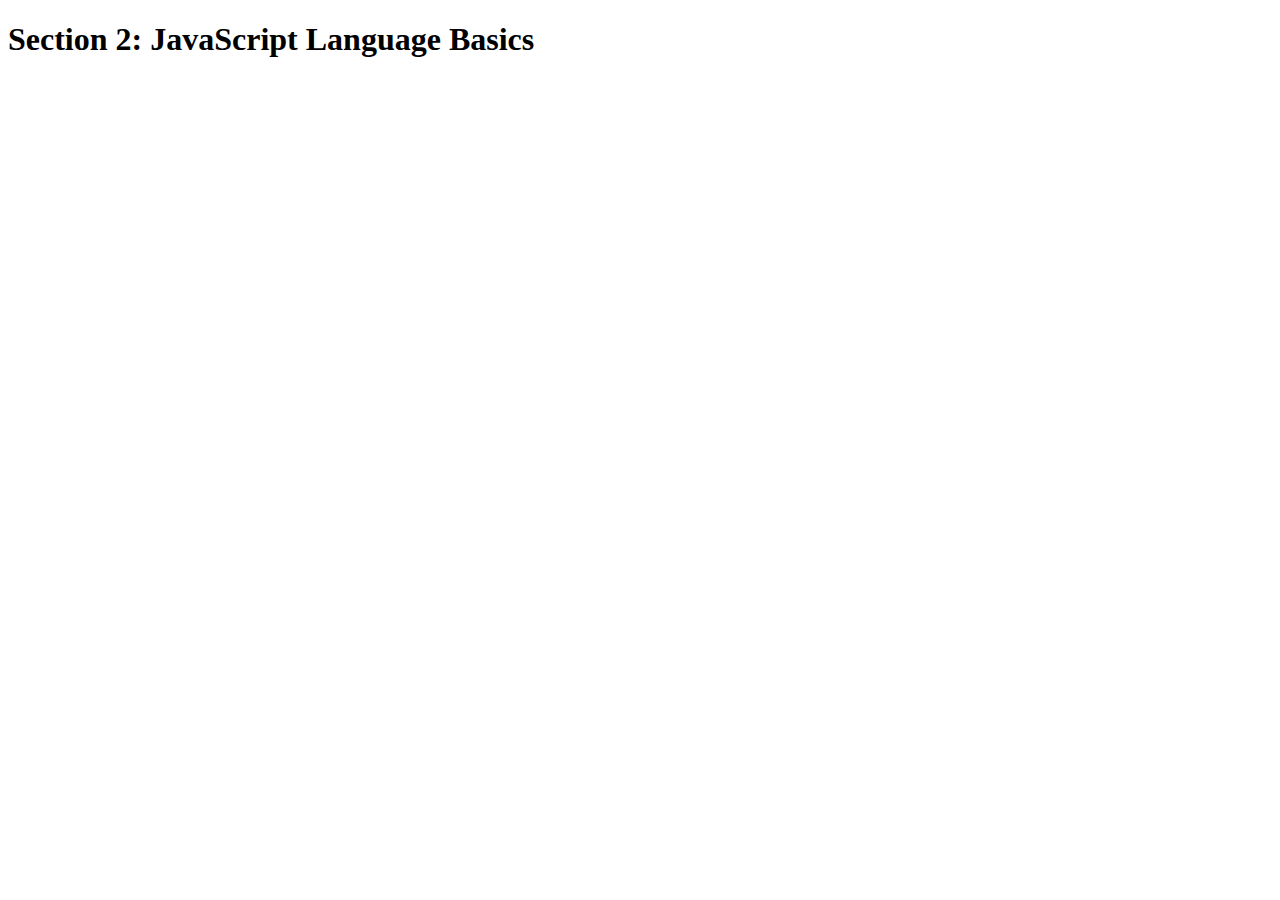
<file: 2-JS-basics/final/index.html>
<!DOCTYPE html>
<html lang="en">
    <head>
        <meta charset="UTF-8">
        <title>Section 2: JavaScript Language Basics</title>
    </head>

    <body>
        <h1>Section 2: JavaScript Language Basics</h1>
    </body>
    
    <script src="script.js"></script>
</html>
</file>
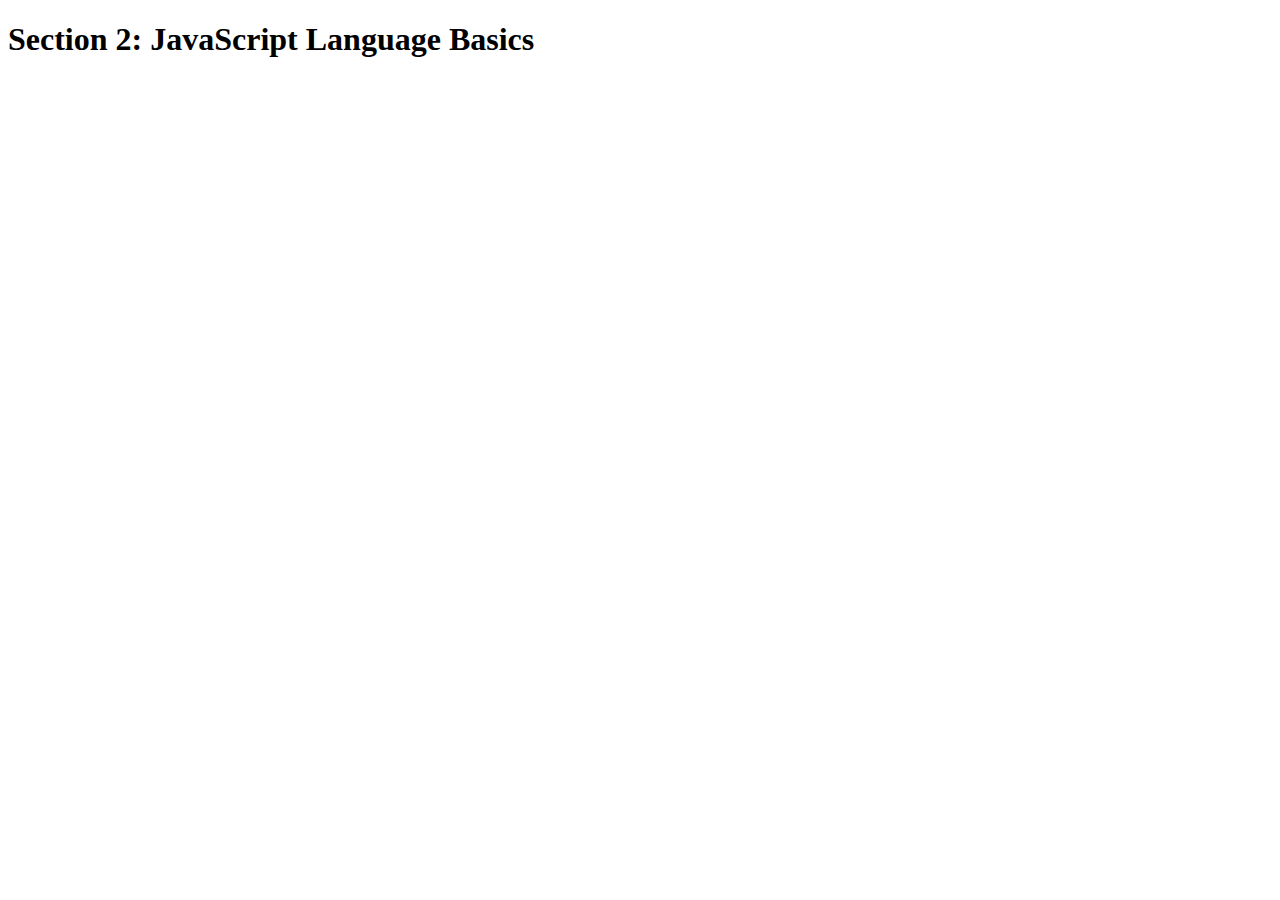
<file: 2-JS-basics/starter/index.html>
<!DOCTYPE html>
<html lang="en">
    <head>
        <meta charset="UTF-8">
        <title>Section 2: JavaScript Language Basics</title>
    </head>

    <body>
        <h1>Section 2: JavaScript Language Basics</h1>
         <script src="script.js"></script>
    </body>
   
</html>
</file>
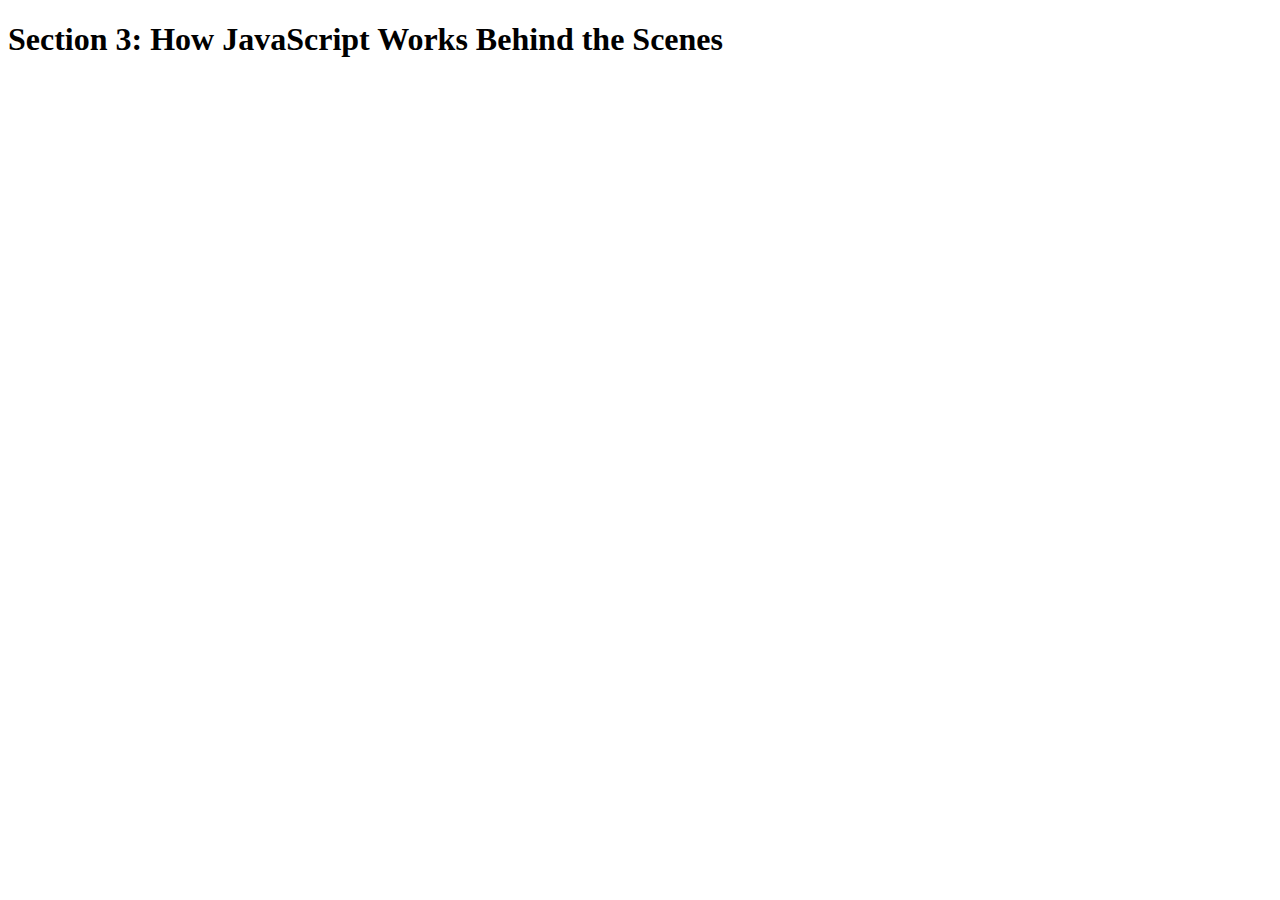
<file: 3-how-JS-works/final/index.html>
<!DOCTYPE html>
<html lang="en">
    <head>
        <meta charset="UTF-8">
        <title>Section 3: How JavaScript Works Behind the Scenes</title>
    </head>

    <body>
        <h1>Section 3: How JavaScript Works Behind the Scenes</h1>
        <script src="script.js"></script>
    </body>
</html>
</file>
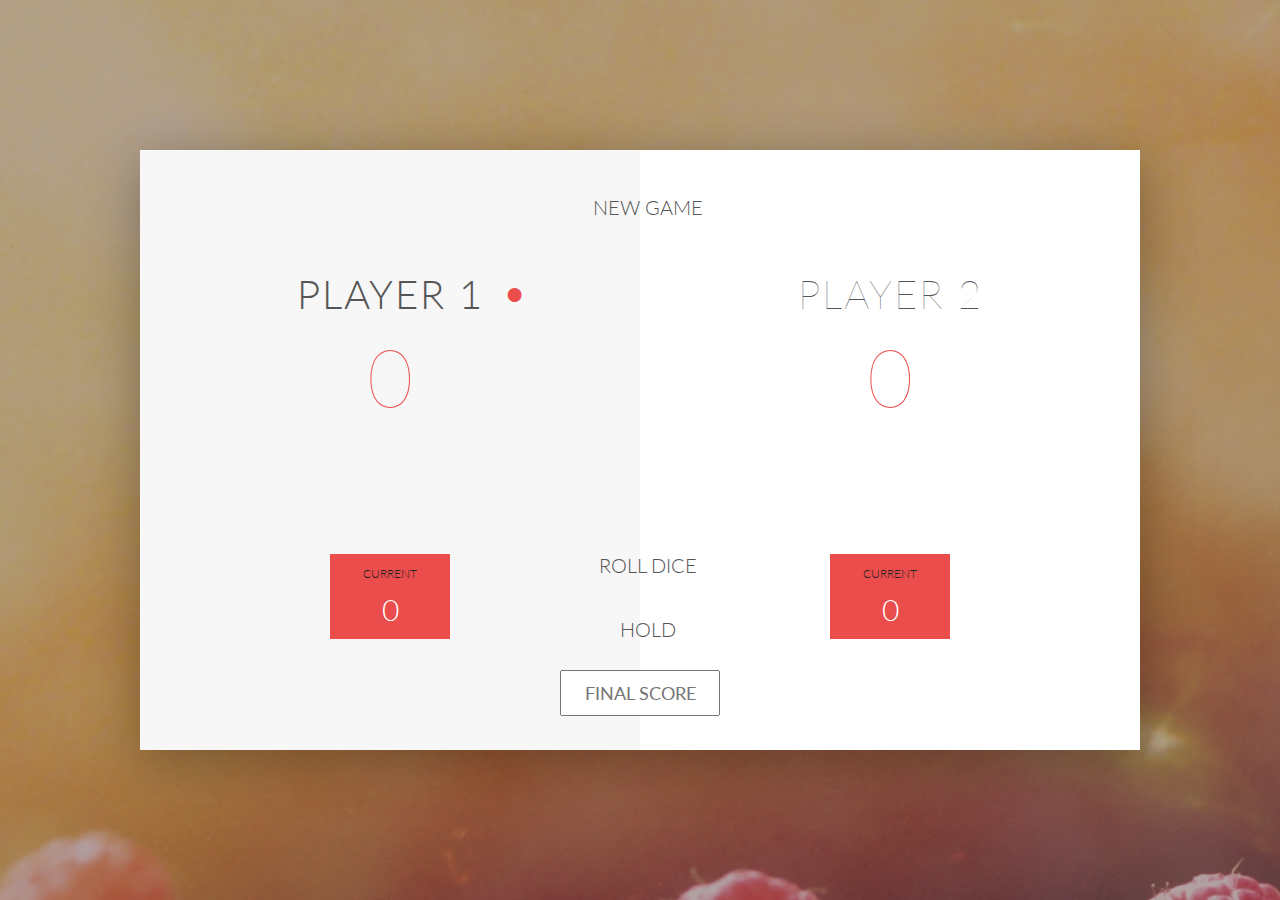
<file: 4-DOM-pig-game/final/index.html>
<!DOCTYPE html>
<html lang="en">
    <head>
        <meta charset="UTF-8">
        <link href="https://fonts.googleapis.com/css?family=Lato:100,300,600" rel="stylesheet" type="text/css">
        <link href="http://code.ionicframework.com/ionicons/2.0.1/css/ionicons.min.css" rel="stylesheet" type="text/css">
        <link type="text/css" rel="stylesheet" href="style.css">
        
        <title>Pig Game</title>
    </head>

    <body>
        <div class="wrapper clearfix">
            <div class="player-0-panel active">
                <div class="player-name" id="name-0">Player 1</div>
                <div class="player-score" id="score-0">43</div>
                <div class="player-current-box">
                    <div class="player-current-label">Current</div>
                    <div class="player-current-score" id="current-0">11</div>
                </div>
            </div>
            
            <div class="player-1-panel">
                <div class="player-name" id="name-1">Player 2</div>
                <div class="player-score" id="score-1">72</div>
                <div class="player-current-box">
                    <div class="player-current-label">Current</div>
                    <div class="player-current-score" id="current-1">0</div>
                </div>
            </div>
            
            <button class="btn-new"><i class="ion-ios-plus-outline"></i>New game</button>
            <button class="btn-roll"><i class="ion-ios-loop"></i>Roll dice</button>
            <button class="btn-hold"><i class="ion-ios-download-outline"></i>Hold</button>
            
            <input type="text" placeholder="Final score" class="final-score">
            
            <img src="dice-5.png" alt="Dice" class="dice" id="dice-1">
            <img src="dice-5.png" alt="Dice" class="dice" id="dice-2">
        </div>
        
        <!--<script src="app.js"></script>-->
        <script src="challenges.js"></script>
    </body>
</html>
</file>
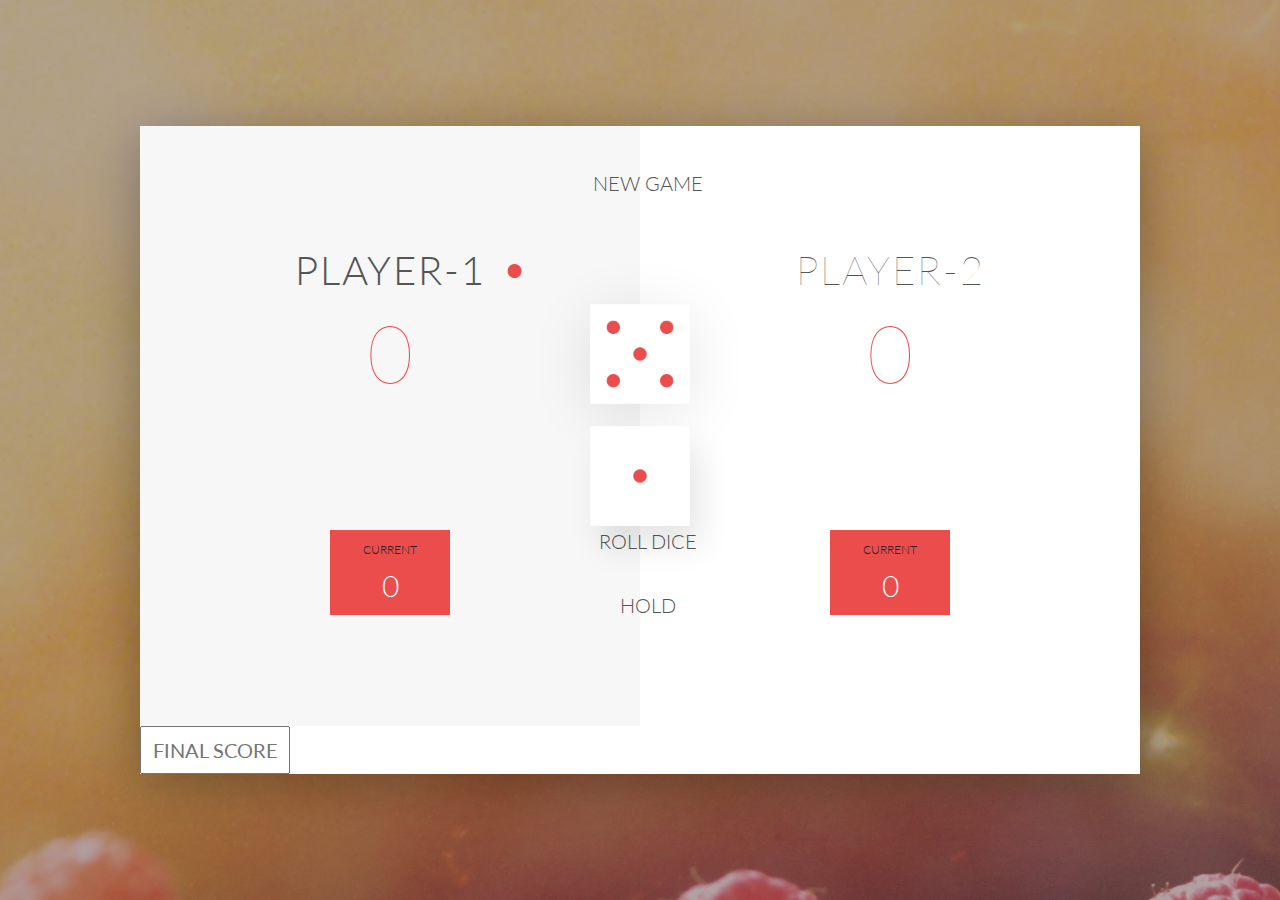
<file: 4-DOM-pig-game/starter/index.html>
<!DOCTYPE html>
<html lang="en">
    <head>
        <meta charset="UTF-8">
        <link href="https://fonts.googleapis.com/css?family=Lato:100,300,600" rel="stylesheet" type="text/css">
        <link href="http://code.ionicframework.com/ionicons/2.0.1/css/ionicons.min.css" rel="stylesheet" type="text/css">
        <link type="text/css" rel="stylesheet" href="style.css">
        
        <title>Pig Game</title>
    </head>

    <body>
        <div class="wrapper clearfix">
            <div class="player-0-panel active">
                <div class="player-name" id="name-0">Player 1</div>
                <div class="player-score" id="score-0">43</div>
                <div class="player-current-box">
                    <div class="player-current-label">Current</div>
                    <div class="player-current-score" id="current-0">11</div>
                </div>
            </div>
            
            <div class="player-1-panel">
                <div class="player-name" id="name-1">Player 2</div>
                <div class="player-score" id="score-1">72</div>
                <div class="player-current-box">
                    <div class="player-current-label">Current</div>
                    <div class="player-current-score" id="current-1">0</div>
                </div>
            </div>
            
            <button class="btn-new"><i class="ion-ios-plus-outline"></i>New game</button>
            <button class="btn-roll"><i class="ion-ios-loop"></i>Roll dice</button>
            <button class="btn-hold"><i class="ion-ios-download-outline"></i>Hold</button>
            
            <input type='text' placeholder="final Score" class='final-score'>
            <img src="dice-5.png" alt="Dice" class="dice">
            <img src="dice-1.png" alt="Dice2" class="dice2">
        </div>
        
        <script src="app.js"></script>
    </body>
</html>
</file>
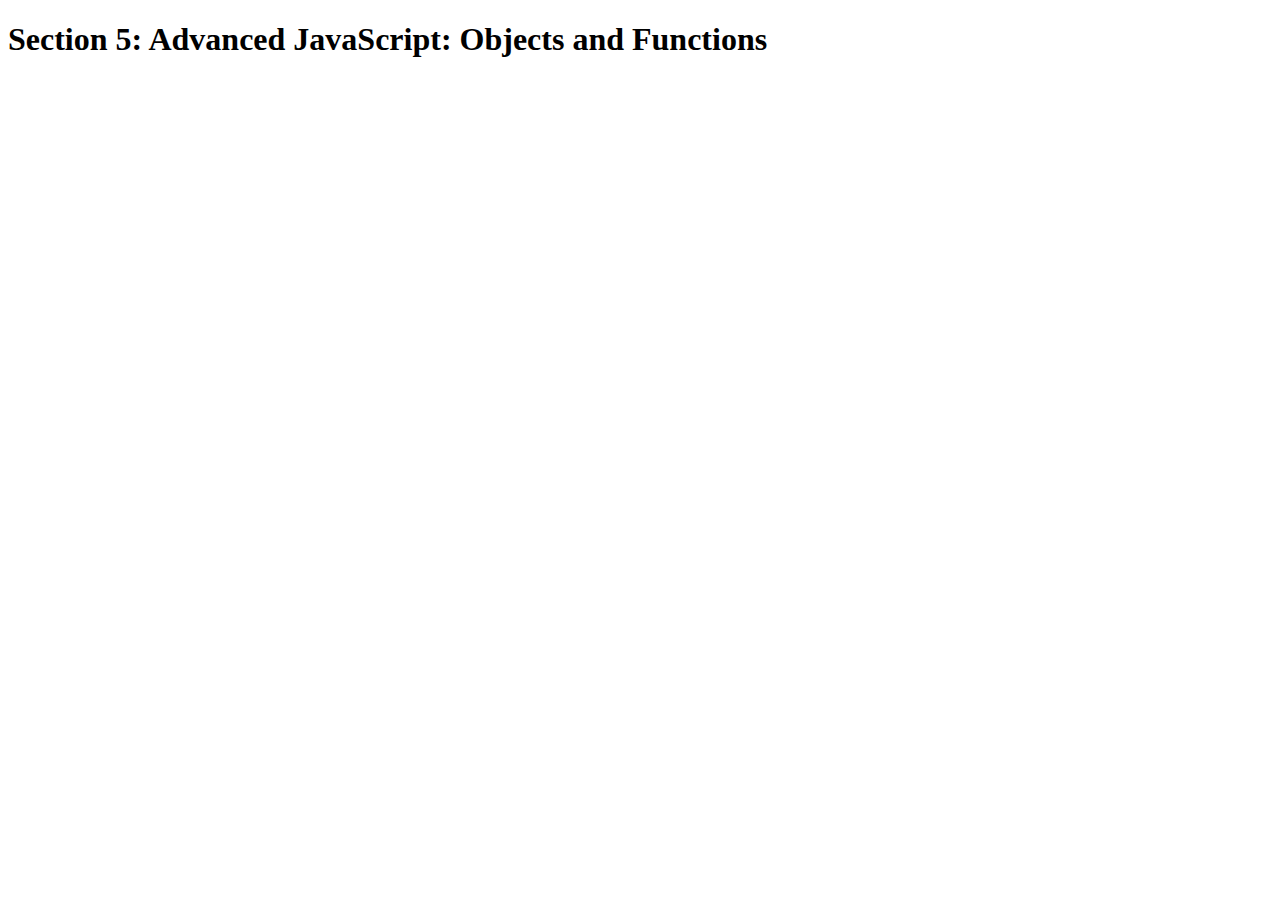
<file: 5-advanced-JS/final/index.html>
<!DOCTYPE html>
<html lang="en">
    <head>
        <meta charset="UTF-8">
        <title>Section 5: Advanced JavaScript: Objects and Functions</title>
    </head>

    <body>
        <h1>Section 5: Advanced JavaScript: Objects and Functions</h1>
        <script src="script.js"></script>
    </body>
</html>
</file>
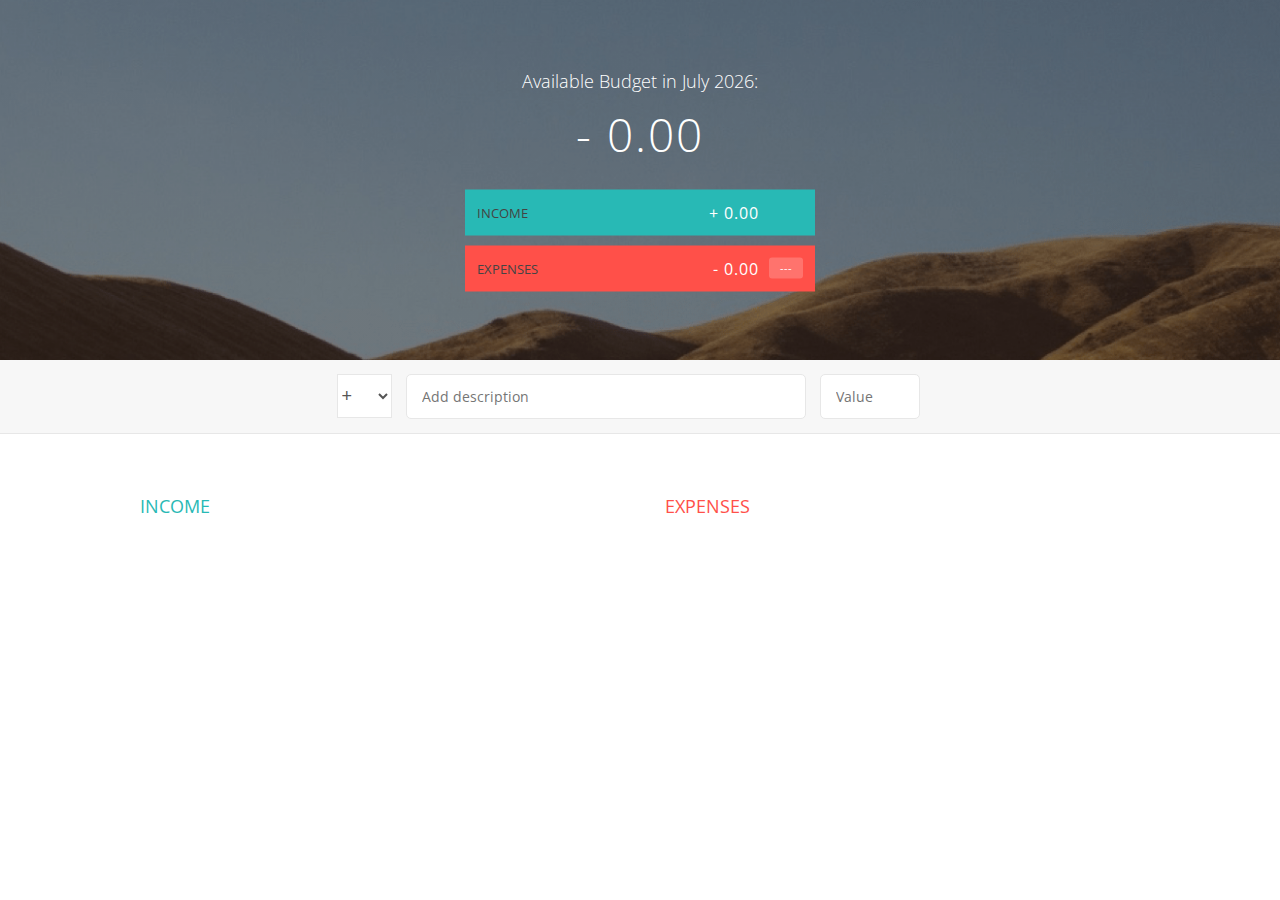
<file: 6-budgety/final/index.html>
<!DOCTYPE html>
<html lang="en">
    <head>
        <meta charset="UTF-8">
        <link href="https://fonts.googleapis.com/css?family=Open+Sans:100,300,400,600" rel="stylesheet" type="text/css">
        <link href="http://code.ionicframework.com/ionicons/2.0.1/css/ionicons.min.css" rel="stylesheet" type="text/css">
        <link type="text/css" rel="stylesheet" href="style.css">
        <title>Budgety</title>
    </head>
    <body>
        
        <div class="top">
            <div class="budget">
                <div class="budget__title">
                    Available Budget in <span class="budget__title--month">%Month%</span>:
                </div>
                
                <div class="budget__value">+ 2,345.64</div>
                
                <div class="budget__income clearfix">
                    <div class="budget__income--text">Income</div>
                    <div class="right">
                        <div class="budget__income--value">+ 4,300.00</div>
                        <div class="budget__income--percentage">&nbsp;</div>
                    </div>
                </div>
                
                <div class="budget__expenses clearfix">
                    <div class="budget__expenses--text">Expenses</div>
                    <div class="right clearfix">
                        <div class="budget__expenses--value">- 1,954.36</div>
                        <div class="budget__expenses--percentage">45%</div>
                    </div>
                </div>
            </div>
        </div>
        
        
        
        <div class="bottom">
            <div class="add">
                <div class="add__container">
                    <select class="add__type">
                        <option value="inc" selected>+</option>
                        <option value="exp">-</option>
                    </select>
                    <input type="text" class="add__description" placeholder="Add description">
                    <input type="number" class="add__value" placeholder="Value">
                    <button class="add__btn"><i class="ion-ios-checkmark-outline"></i></button>
                </div>
            </div>
            
            <div class="container clearfix">
                <div class="income">
                    <h2 class="icome__title">Income</h2>
                    
                    <div class="income__list">
                       
                        <!--
                        <div class="item clearfix" id="income-0">
                            <div class="item__description">Salary</div>
                            <div class="right clearfix">
                                <div class="item__value">+ 2,100.00</div>
                                <div class="item__delete">
                                    <button class="item__delete--btn">
                                        <i class="ion-ios-close-outline"></i>
                                    </button>
                                </div>
                            </div>
                        </div>
                        
                        <div class="item clearfix" id="income-1">
                            <div class="item__description">Sold car</div>
                            <div class="right clearfix">
                                <div class="item__value">+ 1,500.00</div>
                                <div class="item__delete">
                                    <button class="item__delete--btn"><i class="ion-ios-close-outline"></i></button>
                                </div>
                            </div>
                        </div>
                        -->
                        
                    </div>
                </div>
                
                
                
                <div class="expenses">
                    <h2 class="expenses__title">Expenses</h2>
                    
                    <div class="expenses__list">
                       
                        <!--
                        <div class="item clearfix" id="expense-0">
                            <div class="item__description">Apartment rent</div>
                            <div class="right clearfix">
                                <div class="item__value">- 900.00</div>
                                <div class="item__percentage">21%</div>
                                <div class="item__delete">
                                    <button class="item__delete--btn"><i class="ion-ios-close-outline"></i></button>
                                </div>
                            </div>
                        </div>

                        <div class="item clearfix" id="expense-1">
                            <div class="item__description">Grocery shopping</div>
                            <div class="right clearfix">
                                <div class="item__value">- 435.28</div>
                                <div class="item__percentage">10%</div>
                                <div class="item__delete">
                                    <button class="item__delete--btn"><i class="ion-ios-close-outline"></i></button>
                                </div>
                            </div>
                        </div>
                        -->
                        
                    </div>
                </div>
            </div>
            
            
        </div>
        
        <script src="app.js"></script>
    </body>
</html>
</file>
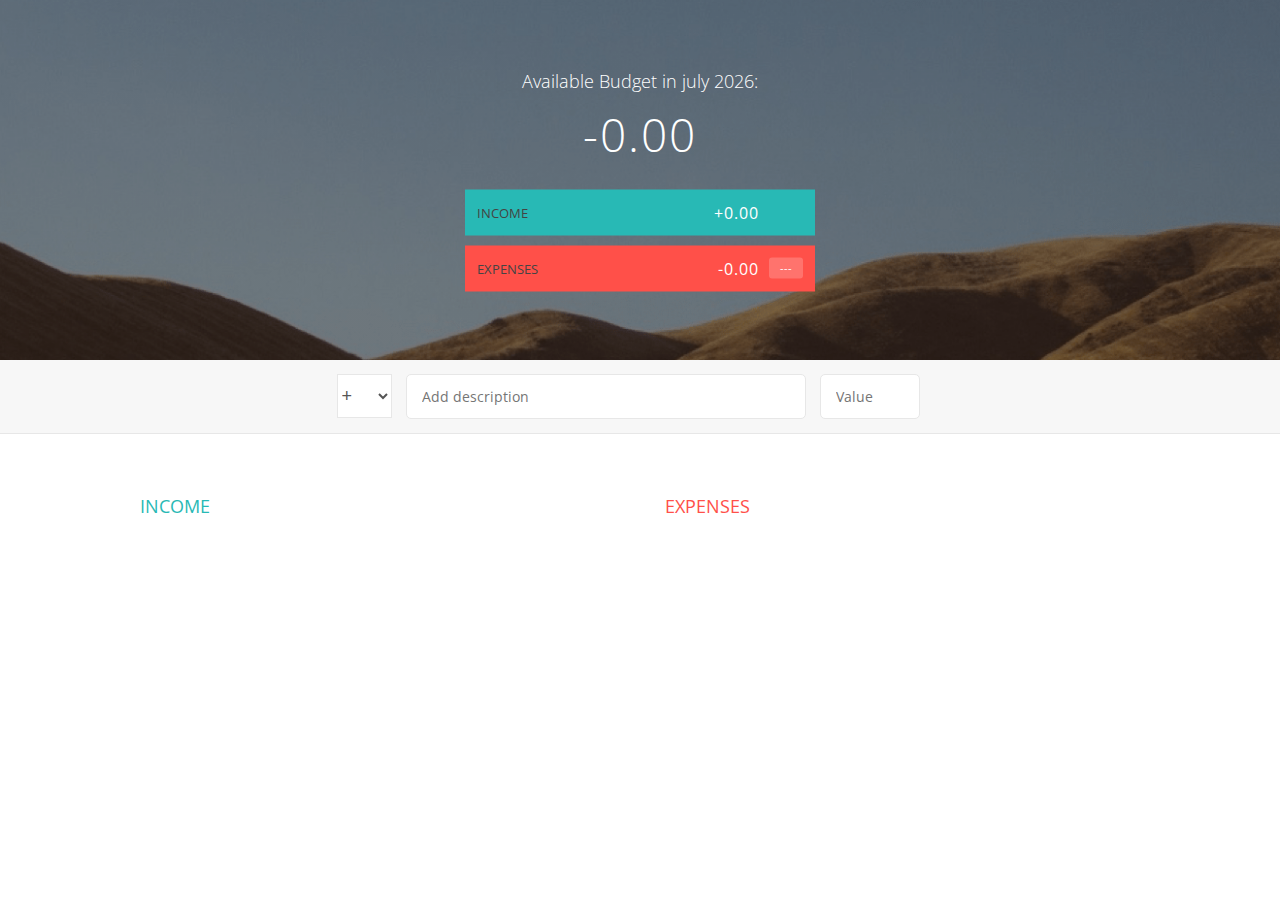
<file: 6-budgety/starter/index.html>
<!DOCTYPE html>
<html lang="en">
    <head>
        <meta charset="UTF-8">
        <link href="https://fonts.googleapis.com/css?family=Open+Sans:100,300,400,600" rel="stylesheet" type="text/css">
        <link href="http://code.ionicframework.com/ionicons/2.0.1/css/ionicons.min.css" rel="stylesheet" type="text/css">
        <link type="text/css" rel="stylesheet" href="style.css">
        <title>Budgety</title>
    </head>
    <body>
        
        <div class="top">
            <div class="budget">
                <div class="budget__title">
                    Available Budget in <span class="budget__title--month">%Month%</span>:
                </div>
                
                <div class="budget__value">+ 2,345.64</div>
                
                <div class="budget__income clearfix">
                    <div class="budget__income--text">Income</div>
                    <div class="right">
                        <div class="budget__income--value">+ 4,300.00</div>
                        <div class="budget__income--percentage">&nbsp;</div>
                    </div>
                </div>
                
                <div class="budget__expenses clearfix">
                    <div class="budget__expenses--text">Expenses</div>
                    <div class="right clearfix">
                        <div class="budget__expenses--value">- 1,954.36</div>
                        <div class="budget__expenses--percentage">45%</div>
                    </div>
                </div>
            </div>
        </div>
        
        
        
        <div class="bottom">
            <div class="add">
                <div class="add__container">
                    <select class="add__type">
                        <option value="inc" selected>+</option>
                        <option value="exp">-</option>
                    </select>
                    <input type="text" class="add__description" placeholder="Add description">
                    <input type="number" class="add__value" placeholder="Value">
                    <button class="add__btn"><i class="ion-ios-checkmark-outline"></i></button>
                </div>
            </div>
            
            <div class="container clearfix">
                <div class="income">
                    <h2 class="icome__title">Income</h2>
                    
                    <div class="income__list">
                       
                        <!--
                        <div class="item clearfix" id="income-0">
                            <div class="item__description">Salary</div>
                            <div class="right clearfix">
                                <div class="item__value">+ 2,100.00</div>
                                <div class="item__delete">
                                    <button class="item__delete--btn"><i class="ion-ios-close-outline"></i></button>
                                </div>
                            </div>
                        </div>
                        
                        <div class="item clearfix" id="income-1">
                            <div class="item__description">Sold car</div>
                            <div class="right clearfix">
                                <div class="item__value">+ 1,500.00</div>
                                <div class="item__delete">
                                    <button class="item__delete--btn"><i class="ion-ios-close-outline"></i></button>
                                </div>
                            </div>
                        </div>
                        -->
                        
                    </div>
                </div>
                
                
                
                <div class="expenses">
                    <h2 class="expenses__title">Expenses</h2>
                    
                    <div class="expenses__list">
                       
                        <!--
                        <div class="item clearfix" id="expense-0">
                            <div class="item__description">Apartment rent</div>
                            <div class="right clearfix">
                                <div class="item__value">- 900.00</div>
                                <div class="item__percentage">21%</div>
                                <div class="item__delete">
                                    <button class="item__delete--btn"><i class="ion-ios-close-outline"></i></button>
                                </div>
                            </div>
                        </div>

                        <div class="item clearfix" id="expense-1">
                            <div class="item__description">Grocery shopping</div>
                            <div class="right clearfix">
                                <div class="item__value">- 435.28</div>
                                <div class="item__percentage">10%</div>
                                <div class="item__delete">
                                    <button class="item__delete--btn"><i class="ion-ios-close-outline"></i></button>
                                </div>
                            </div>
                        </div>
                        -->
                        
                    </div>
                </div>
            </div>
            
            
        </div>
        
        <script src="app.js"></script>
    </body>
</html>
</file>
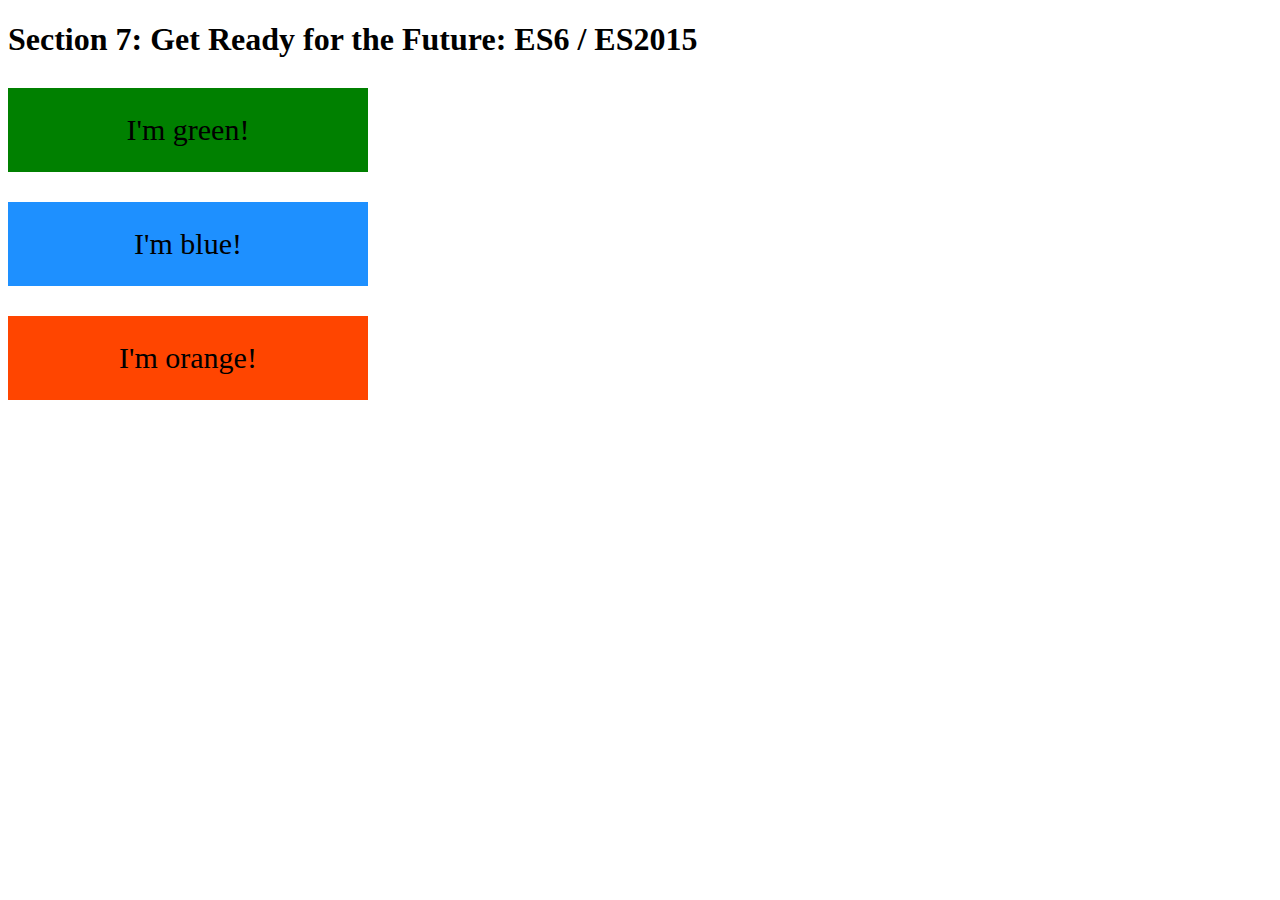
<file: 7-ES6/final/index.html>
<!DOCTYPE html>
<html lang="en">
    <head>
        <meta charset="UTF-8">
        <title>Section 7: Get Ready for the Future: ES6 / ES2015</title>
        
        <style>
            .box {
                width: 200px;
                padding: 25px 80px;
                text-align: center;
                font-size: 30px;
                margin-top: 30px;
            }
            
            .green { background-color: green; }
            .blue { background-color: dodgerblue; }
            .orange { background-color: orangered; }
            
        </style>
        
    </head>

    <body>
        <h1>Section 7: Get Ready for the Future: ES6 / ES2015</h1>
        
        <div class="box green">I'm green!</div>
        <div class="box blue">I'm blue!</div>
        <div class="box orange">I'm orange!</div>
        
        <script src="polyfill.min.js"></script>
        <script src="script-transpiled.js"></script>
    </body>
</html>
</file>
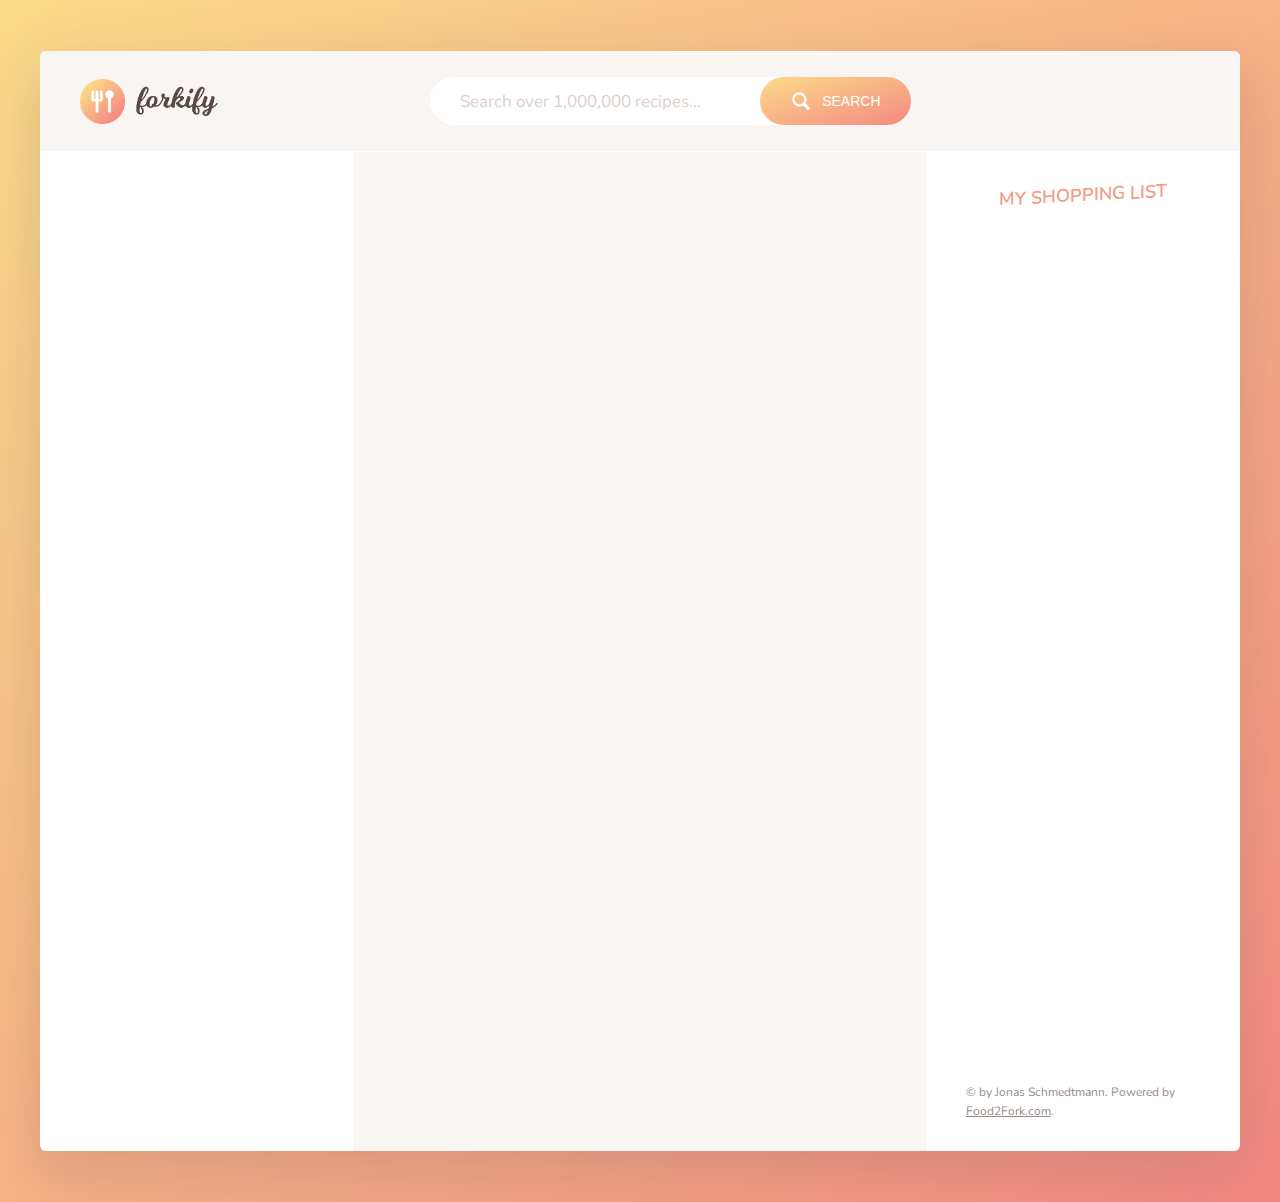
<file: 9-forkify/final/dist/index.html>
<!DOCTYPE html>
<html lang="en">

<head>
    <meta charset="UTF-8">
    <meta name="viewport" content="width=device-width, initial-scale=1.0">
    <meta http-equiv="X-UA-Compatible" content="ie=edge">
    <link href="https://fonts.googleapis.com/css?family=Nunito+Sans:400,600,700" rel="stylesheet">
    <link rel="stylesheet" href="css/style.css">
    <link rel="shortcut icon" href="img/favicon.png" type="image/x-icon">
    <title>forkify // Search over 1,000,000 recipes</title>
</head>

<body>
    <div class="container">
        <header class="header">
            <img src="img/logo.png" alt="Logo" class="header__logo">
            <form class="search">
                <input type="text" class="search__field" placeholder="Search over 1,000,000 recipes...">
                <button class="btn search__btn">
                    <svg class="search__icon">
                        <use href="img/icons.svg#icon-magnifying-glass"></use>
                    </svg>
                    <span>Search</span>
                </button>
            </form>
            <div class="likes">
                <div class="likes__field">
                    <svg class="likes__icon">
                        <use href="img/icons.svg#icon-heart"></use>
                    </svg>
                </div>
                <div class="likes__panel">
                    <ul class="likes__list">
                        <!--
                        <li>
                            <a class="likes__link" href="#23456">
                                <figure class="likes__fig">
                                    <img src="img/test-1.jpg" alt="Test">
                                </figure>
                                <div class="likes__data">
                                    <h4 class="likes__name">Pasta with Tomato ...</h4>
                                    <p class="likes__author">The Pioneer Woman</p>
                                </div>
                            </a>
                        </li>
                        -->
                    </ul>
                </div>
            </div>
        </header>


        <div class="results">
            <ul class="results__list">
                <!--
                <li>
                    <a class="results__link results__link--active" href="#23456">
                        <figure class="results__fig">
                            <img src="img/test-1.jpg" alt="Test">
                        </figure>
                        <div class="results__data">
                            <h4 class="results__name">Pasta with Tomato ...</h4>
                            <p class="results__author">The Pioneer Woman</p>
                        </div>
                    </a>
                </li>

                <li>
                    <a class="results__link" href="#76767">
                        <figure class="results__fig">
                            <img src="img/test-2.jpg" alt="Test">
                        </figure>
                        <div class="results__data">
                            <h4 class="results__name">Pasta Salad with ...</h4>
                            <p class="results__author">Spicy Perspective</p>
                        </div>
                    </a>
                </li>

                <li>
                    <a class="results__link" href="#85354">
                        <figure class="results__fig">
                            <img src="img/test-3.jpg" alt="Test">
                        </figure>
                        <div class="results__data">
                            <h4 class="results__name">Homemade Tomato ...</h4>
                            <p class="results__author">All Recipes</p>
                        </div>
                    </a>
                </li>

                <li>
                    <a class="results__link" href="#43563">
                        <figure class="results__fig">
                            <img src="img/test-4.jpg" alt="Test">
                        </figure>
                        <div class="results__data">
                            <h4 class="results__name">Pasta with Tomato ...</h4>
                            <p class="results__author">The Pioneer Woman</p>
                        </div>
                    </a>
                </li>

                <li>
                    <a class="results__link" href="#2256665">
                        <figure class="results__fig">
                            <img src="img/test-5.jpg" alt="Test">
                        </figure>
                        <div class="results__data">
                            <h4 class="results__name">Greek Pasta with ...</h4>
                            <p class="results__author">Chow</p>
                        </div>
                    </a>
                </li>

                <li>
                    <a class="results__link" href="#7567567">
                        <figure class="results__fig">
                            <img src="img/test-9.jpg" alt="Test">
                        </figure>
                        <div class="results__data">
                            <h4 class="results__name">Cherry tomato, kale ...</h4>
                            <p class="results__author">BBC Good Food</p>
                        </div>
                    </a>
                </li>

                <li>
                    <a class="results__link" href="#5676577">
                        <figure class="results__fig">
                            <img src="img/test-7.jpg" alt="Test">
                        </figure>
                        <div class="results__data">
                            <h4 class="results__name">Pasta with Fresh ...</h4>
                            <p class="results__author">Chow</p>
                        </div>
                    </a>
                </li>

                <li>
                    <a class="results__link" href="#98798">
                        <figure class="results__fig">
                            <img src="img/test-8.jpg" alt="Test">
                        </figure>
                        <div class="results__data">
                            <h4 class="results__name">Buttery Tomato Pasta ...</h4>
                            <p class="results__author">Simply Recipes</p>
                        </div>
                    </a>
                </li>
                <li>
                    <a class="results__link" href="#5464646456">
                        <figure class="results__fig">
                            <img src="img/test-10.jpg" alt="Test">
                        </figure>
                        <div class="results__data">
                            <h4 class="results__name">Pesto Pasta Salad ...</h4>
                            <p class="results__author">Eats Well With Others</p>
                        </div>
                    </a>
                </li>

                <li>
                    <a class="results__link" href="#345345435">
                        <figure class="results__fig">
                            <img src="img/test-6.jpg" alt="Test">
                        </figure>
                        <div class="results__data">
                            <h4 class="results__name">Pasta with Roasted ...</h4>
                            <p class="results__author">Two Peas and Their Pod</p>
                        </div>
                    </a>
                </li>
                -->
            </ul>

            <div class="results__pages">
                <!--
                <button class="btn-inline results__btn--prev">
                    <svg class="search__icon">
                        <use href="img/icons.svg#icon-triangle-left"></use>
                    </svg>
                    <span>Page 1</span>
                </button>
                <button class="btn-inline results__btn--next">
                    <span>Page 3</span>
                    <svg class="search__icon">
                        <use href="img/icons.svg#icon-triangle-right"></use>
                    </svg>
                </button>
                -->
            </div>
        </div>



        <div class="recipe">

            <!--
            <figure class="recipe__fig">
                <img src="img/test-1.jpg" alt="Tomato" class="recipe__img">
                <h1 class="recipe__title">
                    <span>Pasta with tomato cream sauce</span>
                </h1>
            </figure>
            <div class="recipe__details">
                <div class="recipe__info">
                    <svg class="recipe__info-icon">
                        <use href="img/icons.svg#icon-stopwatch"></use>
                    </svg>
                    <span class="recipe__info-data recipe__info-data--minutes">45</span>
                    <span class="recipe__info-text"> minutes</span>
                </div>
                <div class="recipe__info">
                    <svg class="recipe__info-icon">
                        <use href="img/icons.svg#icon-man"></use>
                    </svg>
                    <span class="recipe__info-data recipe__info-data--people">4</span>
                    <span class="recipe__info-text"> servings</span>

                    <div class="recipe__info-buttons">
                        <button class="btn-tiny">
                            <svg>
                                <use href="img/icons.svg#icon-circle-with-minus"></use>
                            </svg>
                        </button>
                        <button class="btn-tiny">
                            <svg>
                                <use href="img/icons.svg#icon-circle-with-plus"></use>
                            </svg>
                        </button>
                    </div>

                </div>
                <button class="recipe__love">
                    <svg class="header__likes">
                        <use href="img/icons.svg#icon-heart-outlined"></use>
                    </svg>
                </button>
            </div>



            <div class="recipe__ingredients">
                <ul class="recipe__ingredient-list">
                    <li class="recipe__item">
                        <svg class="recipe__icon">
                            <use href="img/icons.svg#icon-check"></use>
                        </svg>
                        <div class="recipe__count">1000</div>
                        <div class="recipe__ingredient">
                            <span class="recipe__unit">g</span>
                            pasta
                        </div>
                    </li>

                    <li class="recipe__item">
                        <svg class="recipe__icon">
                            <use href="img/icons.svg#icon-check"></use>
                        </svg>
                        <div class="recipe__count">1/2</div>
                        <div class="recipe__ingredient">
                            <span class="recipe__unit">cup</span>
                            ricotta cheese
                        </div>
                    </li>

                    <li class="recipe__item">
                        <svg class="recipe__icon">
                            <use href="img/icons.svg#icon-check"></use>
                        </svg>
                        <div class="recipe__count">1</div>
                        <div class="recipe__ingredient">
                            <span class="recipe__unit"></span>
                            can of tomatoes, whole or crushed
                        </div>
                    </li>


                    <li class="recipe__item">
                        <svg class="recipe__icon">
                            <use href="img/icons.svg#icon-check"></use>
                        </svg>
                        <div class="recipe__count">1</div>
                        <div class="recipe__ingredient">
                            <span class="recipe__unit"></span>
                            can tuna packed in olive oil
                        </div>
                    </li>

                    <li class="recipe__item">
                        <svg class="recipe__icon">
                            <use href="img/icons.svg#icon-check"></use>
                        </svg>
                        <div class="recipe__count">1/2</div>
                        <div class="recipe__ingredient">
                            <span class="recipe__unit">cup</span>
                            grated parmesan cheese
                        </div>
                    </li>

                    <li class="recipe__item">
                        <svg class="recipe__icon">
                            <use href="img/icons.svg#icon-check"></use>
                        </svg>
                        <div class="recipe__count">1/4</div>
                        <div class="recipe__ingredient">
                            <span class="recipe__unit">cup</span>
                            fresh basil, chopped or torn
                        </div>
                    </li>
                </ul>

                <button class="btn-small recipe__btn">
                    <svg class="search__icon">
                        <use href="img/icons.svg#icon-shopping-cart"></use>
                    </svg>
                    <span>Add to shopping list</span>
                </button>
            </div>

            <div class="recipe__directions">
                <h2 class="heading-2">How to cook it</h2>
                <p class="recipe__directions-text">
                    This recipe was carefully designed and tested by
                    <span class="recipe__by">The Pioneer Woman</span>. Please check out directions at their website.
                </p>
                <a class="btn-small recipe__btn" href="http://thepioneerwoman.com/cooking/pasta-with-tomato-cream-sauce/" target="_blank">
                    <span>Directions</span>
                    <svg class="search__icon">
                        <use href="img/icons.svg#icon-triangle-right"></use>
                    </svg>

                </a>
            </div>
            -->
        </div>





        <div class="shopping">
            <h2 class="heading-2">My Shopping List</h2>

            <ul class="shopping__list">

                <!--
                <li class="shopping__item">
                    <div class="shopping__count">
                        <input type="number" value="500" step="100">
                        <p>g</p>
                    </div>
                    <p class="shopping__description">Pasta</p>
                    <button class="shopping__delete btn-tiny">
                        <svg>
                            <use href="img/icons.svg#icon-circle-with-cross"></use>
                        </svg>
                    </button>
                </li>

                <li class="shopping__item">
                    <div class="shopping__count">
                        <input type="number" value="0.5" step="0.1">
                        <p>cup</p>
                    </div>
                    <p class="shopping__description">Ricotta cheese</p>
                    <button class="shopping__delete btn-tiny">
                        <svg>
                            <use href="img/icons.svg#icon-circle-with-cross"></use>
                        </svg>
                    </button>
                </li>

                <li class="shopping__item">
                    <div class="shopping__count">
                        <input type="number" value="3.5" step="0.1">
                        <p>tbsp</p>
                    </div>
                    <p class="shopping__description">Toasted almond slices</p>
                    <button class="shopping__delete btn-tiny">
                        <svg>
                            <use href="img/icons.svg#icon-circle-with-cross"></use>
                        </svg>
                    </button>
                </li>

                <li class="shopping__item">
                    <div class="shopping__count">
                        <input type="number" value="0.5" step="0.1">
                        <p>tbsp</p>
                    </div>
                    <p class="shopping__description">Sea salt</p>
                    <button class="shopping__delete btn-tiny">
                        <svg>
                            <use href="img/icons.svg#icon-circle-with-cross"></use>
                        </svg>
                    </button>
                </li>

                <li class="shopping__item">
                    <div class="shopping__count">
                        <input type="number" value="0.25" step="0.1">
                        <p>cup</p>
                    </div>

                    <p class="shopping__description">Minced green onions</p>
                    <button class="shopping__delete btn-tiny">
                        <svg>
                            <use href="img/icons.svg#icon-circle-with-cross"></use>
                        </svg>
                    </button>
                </li>

                <li class="shopping__item">
                    <div class="shopping__count">
                        <input type="number" value="45" step="10">
                        <p>g</p>
                    </div>
                    <p class="shopping__description">Sesame seeds</p>
                    <button class="shopping__delete btn-tiny">
                        <svg>
                            <use href="img/icons.svg#icon-circle-with-cross"></use>
                        </svg>
                    </button>
                </li>
                -->
            </ul>

            <div class="copyright">
                &copy; by Jonas Schmedtmann. Powered by
                <a href="http://food2fork.com" target="_blank" class="link">Food2Fork.com</a>.
            </div>

        </div>
    </div>

<script type="text/javascript" src="js/bundle.js"></script></body>

</html>
</file>
<file: 4-DOM-pig-game/final/style.css>
/**********************************************
*** GENERAL
**********************************************/

.final-score {
    position: absolute;
    left: 50%;
    transform: translateX(-50%);
    top: 520px;
    color: #555;
    font-size: 18px;
    font-family: 'Lato';
    text-align: center;
    padding: 10px;
    width: 160px;
    text-transform: uppercase;
}

.final-score:focus { outline: none; }

#dice-1 { top: 120px; }
#dice-2 { top: 250px; }


* {
    margin: 0;
    padding: 0;
    box-sizing: border-box;
    
}

.clearfix::after {
    content: "";
    display: table;
    clear: both;
}

body {
    background-image: linear-gradient(rgba(62, 20, 20, 0.4), rgba(62, 20, 20, 0.4)), url(back.jpg);
    background-size: cover;
    background-position: center;
    font-family: Lato;
    font-weight: 300;
    position: relative;
    height: 100vh;
    color: #555;
}

.wrapper {
    width: 1000px;
    position: absolute;
    top: 50%;
    left: 50%;
    transform: translate(-50%, -50%);
    background-color: #fff;
    box-shadow: 0px 10px 50px rgba(0, 0, 0, 0.3);
    overflow: hidden;
}

.player-0-panel,
.player-1-panel {
    width: 50%;
    float: left;
    height: 600px;
    padding: 100px;
}



/**********************************************
*** PLAYERS
**********************************************/

.player-name {
    font-size: 40px;
    text-align: center;
    text-transform: uppercase;
    letter-spacing: 2px;
    font-weight: 100;
    margin-top: 20px;
    margin-bottom: 10px;
    position: relative;
}

.player-score {
    text-align: center;
    font-size: 80px;
    font-weight: 100;
    color: #EB4D4D;
    margin-bottom: 130px;
}

.active { background-color: #f7f7f7; }
.active .player-name { font-weight: 300; }

.active .player-name::after {
    content: "\2022";
    font-size: 47px;
    position: absolute;
    color: #EB4D4D;
    top: -7px;
    right: 10px;
    
}

.player-current-box {
    background-color: #EB4D4D;
    color: #fff;
    width: 40%;
    margin: 0 auto;
    padding: 12px;
    text-align: center;
}

.player-current-label {
    text-transform: uppercase;
    margin-bottom: 10px;
    font-size: 12px;
    color: #222;
}

.player-current-score {
    font-size: 30px;
}

button {
    position: absolute;
    width: 200px;
    left: 50%;
    transform: translateX(-50%);
    color: #555;
    background: none;
    border: none;
    font-family: Lato;
    font-size: 20px;
    text-transform: uppercase;
    cursor: pointer;
    font-weight: 300;
    transition: background-color 0.3s, color 0.3s;
}

button:hover { font-weight: 600; }
button:hover i { margin-right: 20px; }

button:focus {
    outline: none;
}

i {
    color: #EB4D4D;
    display: inline-block;
    margin-right: 15px;
    font-size: 32px;
    line-height: 1;
    vertical-align: text-top;
    margin-top: -4px;
    transition: margin 0.3s;
}

.btn-new { top: 45px;}
.btn-roll { top: 403px;}
.btn-hold { top: 467px;}

.dice {
    position: absolute;
    left: 50%;
    top: 178px;
    transform: translateX(-50%);
    height: 100px;
    box-shadow: 0px 10px 60px rgba(0, 0, 0, 0.10);
}

.winner { background-color: #f7f7f7; }
.winner .player-name { font-weight: 300; color: #EB4D4D; }
</file>
<file: 4-DOM-pig-game/starter/style.css>
/**********************************************
*** GENERAL
**********************************************/
.final-score{
    position: :absolute;
    left:50%;        
    transform: translateX(-50);
    top:520px;
    color: blueviolet;
    font-size: 20px;
    font-family: 'lato';
    text-align: center;
    padding:10px;
    width:150px;
    text-transform: uppercase;
}


* {
    margin: 0;
    padding: 0;
    box-sizing: border-box;
    
}

.clearfix::after {
    content: "";
    display: table;
    clear: both;
}

body {
    background-image: linear-gradient(rgba(62, 20, 20, 0.4), rgba(62, 20, 20, 0.4)), url(back.jpg);
    background-size: cover;
    background-position: center;
    font-family: Lato;
    font-weight: 300;
    position: relative;
    height: 100vh;
    color: #555;
}

.wrapper {
    width: 1000px;
    position: absolute;
    top: 50%;
    left: 50%;
    transform: translate(-50%, -50%);
    background-color: #fff;
    box-shadow: 0px 10px 50px rgba(0, 0, 0, 0.3);
    overflow: hidden;
}

.player-0-panel,
.player-1-panel {
    width: 50%;
    float: left;
    height: 600px;
    padding: 100px;
}



/**********************************************
*** PLAYERS
**********************************************/

.player-name {
    font-size: 40px;
    text-align: center;
    text-transform: uppercase;
    letter-spacing: 2px;
    font-weight: 100;
    margin-top: 20px;
    margin-bottom: 10px;
    position: relative;
}

.player-score {
    text-align: center;
    font-size: 80px;
    font-weight: 100;
    color: #EB4D4D;
    margin-bottom: 130px;
}

.active { background-color: #f7f7f7; }
.active .player-name { font-weight: 300; }

.active .player-name::after {
    content: "\2022";
    font-size: 47px;
    position: absolute;
    color: #EB4D4D;
    top: -7px;
    right: 10px;
    
}

.player-current-box {
    background-color: #EB4D4D;
    color: #fff;
    width: 40%;
    margin: 0 auto;
    padding: 12px;
    text-align: center;
}

.player-current-label {
    text-transform: uppercase;
    margin-bottom: 10px;
    font-size: 12px;
    color: #222;
}

.player-current-score {
    font-size: 30px;
}

button {
    position: absolute;
    width: 200px;
    left: 50%;
    transform: translateX(-50%);
    color: #555;
    background: none;
    border: none;
    font-family: Lato;
    font-size: 20px;
    text-transform: uppercase;
    cursor: pointer;
    font-weight: 300;
    transition: background-color 0.3s, color 0.3s;
}

button:hover { font-weight: 600; }
button:hover i { margin-right: 20px; }

button:focus {
    outline: none;
}

i {
    color: #EB4D4D;
    display: inline-block;
    margin-right: 15px;
    font-size: 3dice22px;
    line-height: 1;
    vertical-align: text-top;
    margin-top: -4px;
    transition: margin 0.3s;
}

.btn-new { top: 45px;}
.btn-roll { top: 403px;}
.btn-hold { top: 467px;}

.dice {
    position: absolute;
    left: 50%;
    top: 178px;
    transform: translateX(-50%);
    height: 100px;
    box-shadow: 0px 10px 60px rgba(0, 0, 0, 0.10);
}
.dice2{
     position: absolute;
    left: 50%;
    top: 300px;
    transform: translateX(-50%);
    height: 100px;
    box-shadow: 10px 20px 30px rgba(0, 0, 0, 0.10);
}

.winner { background-color: #f7f7f7; }
.winner .player-name { font-weight: 300; color: #EB4D4D; }
</file>
<file: 6-budgety/final/style.css>
/**********************************************
*** GENERAL
**********************************************/

* {
    margin: 0;
    padding: 0;
    box-sizing: border-box;
}

.clearfix::after {
    content: "";
    display: table;
    clear: both;
}

body {
    color: #555;
    font-family: Open Sans;
    font-size: 16px;
    position: relative;
    height: 100vh;
    font-weight: 400;
}

.right { float: right; }
.red { color: #FF5049 !important; }
.red-focus:focus { border: 1px solid #FF5049 !important; }

/**********************************************
*** TOP PART
**********************************************/

.top {
    height: 40vh;
    background-image: linear-gradient(rgba(0, 0, 0, 0.35), rgba(0, 0, 0, 0.35)), url(back.png);
    background-size: cover;
    background-position: center;
    position: relative;
}

.budget {
    position: absolute;
    width: 350px;
    top: 50%;
    left: 50%;
    transform: translate(-50%, -50%);
    color: #fff;
}

.budget__title {
    font-size: 18px;
    text-align: center;
    margin-bottom: 10px;
    font-weight: 300;
}

.budget__value {
    font-weight: 300;
    font-size: 46px;
    text-align: center;
    margin-bottom: 25px;
    letter-spacing: 2px;
}

.budget__income,
.budget__expenses {
    padding: 12px;
    text-transform: uppercase;
}

.budget__income {
    margin-bottom: 10px;
    background-color: #28B9B5;
}

.budget__expenses {
    background-color: #FF5049;
}

.budget__income--text,
.budget__expenses--text {
    float: left;
    font-size: 13px;
    color: #444;
    margin-top: 2px;
}

.budget__income--value,
.budget__expenses--value {
    letter-spacing: 1px;
    float: left;
}

.budget__income--percentage,
.budget__expenses--percentage {
    float: left;
    width: 34px;
    font-size: 11px;
    padding: 3px 0;
    margin-left: 10px;
}

.budget__expenses--percentage {
    background-color: rgba(255, 255, 255, 0.2);
    text-align: center;
    border-radius: 3px;
}


/**********************************************
*** BOTTOM PART
**********************************************/

/***** FORM *****/
.add {
    padding: 14px;
    border-bottom: 1px solid #e7e7e7;
    background-color: #f7f7f7;
}

.add__container {
    margin: 0 auto;
    text-align: center;
}

.add__type {
    width: 55px;
    border: 1px solid #e7e7e7;
    height: 44px;
    font-size: 18px;
    color: inherit;
    background-color: #fff;
    margin-right: 10px;
    font-weight: 300;
    transition: border 0.3s;
}

.add__description,
.add__value {
    border: 1px solid #e7e7e7;
    background-color: #fff;
    color: inherit;
    font-family: inherit;
    font-size: 14px;
    padding: 12px 15px;
    margin-right: 10px;
    border-radius: 5px;
    transition: border 0.3s;
}

.add__description { width: 400px;}
.add__value { width: 100px;}

.add__btn {
    font-size: 35px;
    background: none;
    border: none;
    color: #28B9B5;
    cursor: pointer;
    display: inline-block;
    vertical-align: middle;
    line-height: 1.1;
    margin-left: 10px;
}

.add__btn:active { transform: translateY(2px); }

.add__type:focus,
.add__description:focus,
.add__value:focus {
    outline: none;
    border: 1px solid #28B9B5;
}

.add__btn:focus { outline: none; }

/***** LISTS *****/
.container {
    width: 1000px;
    margin: 60px auto;
}

.income {
    float: left;
    width: 475px;
    margin-right: 50px;
}

.expenses {
    float: left;
    width: 475px;
}

h2 {
    text-transform: uppercase;
    font-size: 18px;
    font-weight: 400;
    margin-bottom: 15px;
}

.icome__title { color: #28B9B5; }
.expenses__title { color: #FF5049; }

.item {
    padding: 13px;
    border-bottom: 1px solid #e7e7e7;
}

.item:first-child { border-top: 1px solid #e7e7e7; }
.item:nth-child(even) { background-color: #f7f7f7; }

.item__description {
    float: left;
}

.item__value {
    float: left;
    transition: transform 0.3s;
}

.item__percentage {
    float: left;
    margin-left: 20px;
    transition: transform 0.3s;
    font-size: 11px;
    background-color: #FFDAD9;
    padding: 3px;
    border-radius: 3px;
    width: 32px;
    text-align: center;
}

.income .item__value,
.income .item__delete--btn {
    color: #28B9B5;
}

.expenses .item__value,
.expenses .item__percentage,
.expenses .item__delete--btn {
    color: #FF5049;
}


.item__delete {
    float: left;
}

.item__delete--btn {
    font-size: 22px;
    background: none;
    border: none;
    cursor: pointer;
    display: inline-block;
    vertical-align: middle;
    line-height: 1;
    display: none;
}

.item__delete--btn:focus { outline: none; }
.item__delete--btn:active { transform: translateY(2px); }

.item:hover .item__delete--btn { display: block; }
.item:hover .item__value { transform: translateX(-20px); }
.item:hover .item__percentage { transform: translateX(-20px); }


.unpaid {
    background-color: #FFDAD9 !important;
    cursor: pointer;
    color: #FF5049;

}

.unpaid .item__percentage { box-shadow: 0 2px 6px 0 rgba(0, 0, 0, 0.1); }
.unpaid:hover .item__description { font-weight: 900; }
</file>
<file: 6-budgety/starter/style.css>
/**********************************************
*** GENERAL
**********************************************/

* {
    margin: 0;
    padding: 0;
    box-sizing: border-box;
}

.clearfix::after {
    content: "";
    display: table;
    clear: both;
}

body {
    color: #555;
    font-family: Open Sans;
    font-size: 16px;
    position: relative;
    height: 100vh;
    font-weight: 400;
}

.right { float: right; }
.red { color: #FF5049 !important; }
.red-focus:focus { border: 1px solid #FF5049 !important; }

/**********************************************
*** TOP PART
**********************************************/

.top {
    height: 40vh;
    background-image: linear-gradient(rgba(0, 0, 0, 0.35), rgba(0, 0, 0, 0.35)), url(back.png);
    background-size: cover;
    background-position: center;
    position: relative;
}

.budget {
    position: absolute;
    width: 350px;
    top: 50%;
    left: 50%;
    transform: translate(-50%, -50%);
    color: #fff;
}

.budget__title {
    font-size: 18px;
    text-align: center;
    margin-bottom: 10px;
    font-weight: 300;
}

.budget__value {
    font-weight: 300;
    font-size: 46px;
    text-align: center;
    margin-bottom: 25px;
    letter-spacing: 2px;
}

.budget__income,
.budget__expenses {
    padding: 12px;
    text-transform: uppercase;
}

.budget__income {
    margin-bottom: 10px;
    background-color: #28B9B5;
}

.budget__expenses {
    background-color: #FF5049;
}

.budget__income--text,
.budget__expenses--text {
    float: left;
    font-size: 13px;
    color: #444;
    margin-top: 2px;
}

.budget__income--value,
.budget__expenses--value {
    letter-spacing: 1px;
    float: left;
}

.budget__income--percentage,
.budget__expenses--percentage {
    float: left;
    width: 34px;
    font-size: 11px;
    padding: 3px 0;
    margin-left: 10px;
}

.budget__expenses--percentage {
    background-color: rgba(255, 255, 255, 0.2);
    text-align: center;
    border-radius: 3px;
}


/**********************************************
*** BOTTOM PART
**********************************************/

/***** FORM *****/
.add {
    padding: 14px;
    border-bottom: 1px solid #e7e7e7;
    background-color: #f7f7f7;
}

.add__container {
    margin: 0 auto;
    text-align: center;
}

.add__type {
    width: 55px;
    border: 1px solid #e7e7e7;
    height: 44px;
    font-size: 18px;
    color: inherit;
    background-color: #fff;
    margin-right: 10px;
    font-weight: 300;
    transition: border 0.3s;
}

.add__description,
.add__value {
    border: 1px solid #e7e7e7;
    background-color: #fff;
    color: inherit;
    font-family: inherit;
    font-size: 14px;
    padding: 12px 15px;
    margin-right: 10px;
    border-radius: 5px;
    transition: border 0.3s;
}

.add__description { width: 400px;}
.add__value { width: 100px;}

.add__btn {
    font-size: 35px;
    background: none;
    border: none;
    color: #28B9B5;
    cursor: pointer;
    display: inline-block;
    vertical-align: middle;
    line-height: 1.1;
    margin-left: 10px;
}

.add__btn:active { transform: translateY(2px); }

.add__type:focus,
.add__description:focus,
.add__value:focus {
    outline: none;
    border: 1px solid #28B9B5;
}

.add__btn:focus { outline: none; }

/***** LISTS *****/
.container {
    width: 1000px;
    margin: 60px auto;
}

.income {
    float: left;
    width: 475px;
    margin-right: 50px;
}

.expenses {
    float: left;
    width: 475px;
}

h2 {
    text-transform: uppercase;
    font-size: 18px;
    font-weight: 400;
    margin-bottom: 15px;
}

.icome__title { color: #28B9B5; }
.expenses__title { color: #FF5049; }

.item {
    padding: 13px;
    border-bottom: 1px solid #e7e7e7;
}

.item:first-child { border-top: 1px solid #e7e7e7; }
.item:nth-child(even) { background-color: #f7f7f7; }

.item__description {
    float: left;
}

.item__value {
    float: left;
    transition: transform 0.3s;
}

.item__percentage {
    float: left;
    margin-left: 20px;
    transition: transform 0.3s;
    font-size: 11px;
    background-color: #FFDAD9;
    padding: 3px;
    border-radius: 3px;
    width: 32px;
    text-align: center;
}

.income .item__value,
.income .item__delete--btn {
    color: #28B9B5;
}

.expenses .item__value,
.expenses .item__percentage,
.expenses .item__delete--btn {
    color: #FF5049;
}


.item__delete {
    float: left;
}

.item__delete--btn {
    font-size: 22px;
    background: none;
    border: none;
    cursor: pointer;
    display: inline-block;
    vertical-align: middle;
    line-height: 1;
    display: none;
}

.item__delete--btn:focus { outline: none; }
.item__delete--btn:active { transform: translateY(2px); }

.item:hover .item__delete--btn { display: block; }
.item:hover .item__value { transform: translateX(-20px); }
.item:hover .item__percentage { transform: translateX(-20px); }


.unpaid {
    background-color: #FFDAD9 !important;
    cursor: pointer;
    color: #FF5049;

}

.unpaid .item__percentage { box-shadow: 0 2px 6px 0 rgba(0, 0, 0, 0.1); }
.unpaid:hover .item__description { font-weight: 900; }
</file>
<file: 9-forkify/final/dist/css/style.css>
* {
  margin: 0;
  padding: 0; }

*,
*::before,
*::after {
  box-sizing: inherit; }

html {
  box-sizing: border-box;
  font-size: 62.5%; }
  @media only screen and (max-width: 68.75em) {
    html {
      font-size: 50%; } }

body {
  font-family: 'Nunito Sans', sans-serif;
  font-weight: 400;
  line-height: 1.6;
  color: #655A56;
  background-image: linear-gradient(to right bottom, #FBDB89, #F48982);
  background-size: cover;
  background-repeat: no-repeat;
  min-height: calc(100vh - 2 * 4vw); }

.container {
  max-width: 120rem;
  margin: 4vw auto;
  background-color: #fff;
  border-radius: 6px;
  overflow: hidden;
  box-shadow: 0 2rem 6rem 0.5rem rgba(101, 90, 86, 0.2);
  display: grid;
  grid-template-rows: 10rem minmax(100rem, auto);
  grid-template-columns: 1.1fr 2fr 1.1fr;
  grid-template-areas: "head head head" "list recipe shopping"; }
  @media only screen and (max-width: 68.75em) {
    .container {
      width: 100%;
      margin: 0;
      border-radius: 0; } }

.btn, .btn-small, .btn-small:link, .btn-small:visited {
  background-image: linear-gradient(to right bottom, #FBDB89, #F48982);
  border-radius: 10rem;
  border: none;
  text-transform: uppercase;
  color: #fff;
  cursor: pointer;
  display: flex;
  align-items: center;
  transition: all .2s; }
  .btn:hover, .btn-small:hover {
    transform: scale(1.05); }
  .btn:focus, .btn-small:focus {
    outline: none; }
  .btn > *:first-child, .btn-small > *:first-child {
    margin-right: 1rem; }

.btn {
  padding: 1.3rem 3rem;
  font-size: 1.4rem; }
  .btn svg {
    height: 2.25rem;
    width: 2.25rem;
    fill: currentColor; }

.btn-small, .btn-small:link, .btn-small:visited {
  font-size: 1.3rem;
  padding: 1rem 1.75rem;
  text-decoration: none; }
  .btn-small svg, .btn-small:link svg, .btn-small:visited svg {
    height: 1.5rem;
    width: 1.5rem;
    fill: currentColor; }

.btn-inline {
  color: #F59A83;
  font-size: 1.2rem;
  border: none;
  background-color: #F9F5F3;
  padding: .8rem 1.2rem;
  border-radius: 10rem;
  cursor: pointer;
  display: flex;
  align-items: center;
  transition: all .2s; }
  .btn-inline svg {
    height: 1.5rem;
    width: 1.5rem;
    fill: currentColor;
    margin: 0 .2rem; }
  .btn-inline span {
    margin: 0 .4rem; }
  .btn-inline:hover {
    color: #F48982;
    background-color: #F2EFEE; }
  .btn-inline:focus {
    outline: none; }

.btn-tiny {
  height: 1.75rem;
  width: 1.75rem;
  border: none;
  background: none;
  cursor: pointer; }
  .btn-tiny svg {
    height: 100%;
    width: 100%;
    fill: #F59A83;
    transition: all .3s; }
  .btn-tiny:focus {
    outline: none; }
  .btn-tiny:hover svg {
    fill: #F48982;
    transform: translateY(-1px); }
  .btn-tiny:active svg {
    fill: #F48982;
    transform: translateY(0); }
  .btn-tiny:not(:last-child) {
    margin-right: .3rem; }

.heading-2 {
  font-size: 1.8rem;
  font-weight: 600;
  color: #F59A83;
  text-transform: uppercase;
  margin-bottom: 2.5rem;
  text-align: center;
  transform: skewY(-3deg); }

.copyright {
  color: #968B87;
  font-size: 1.2rem;
  margin-top: auto; }

.link:link,
.link:visited {
  color: #968B87; }

.loader {
  margin: 5rem auto;
  text-align: center; }
  .loader svg {
    height: 5.5rem;
    width: 5.5rem;
    fill: #F59A83;
    transform-origin: 44% 50%;
    animation: rotate 1.5s infinite linear; }

@keyframes rotate {
  0% {
    transform: rotate(0); }
  100% {
    transform: rotate(360deg); } }

.header {
  grid-area: head;
  background-color: #F9F5F3;
  display: flex;
  align-items: center;
  justify-content: space-between; }
  .header__logo {
    margin-left: 4rem;
    height: 4.5rem;
    display: block; }

.search {
  background-color: #fff;
  border-radius: 10rem;
  display: flex;
  align-items: center;
  padding-left: 3rem;
  transition: all .3s; }
  .search:focus-within {
    transform: translateY(-2px);
    box-shadow: 0 0.7rem 3rem rgba(101, 90, 86, 0.08); }
  .search__field {
    border: none;
    background: none;
    font-family: inherit;
    color: inherit;
    font-size: 1.7rem;
    width: 30rem; }
    .search__field:focus {
      outline: none; }
    .search__field::placeholder {
      color: #DAD0CC; }

.likes {
  position: relative;
  align-self: stretch;
  padding: 0 !important; }
  .likes__field {
    cursor: pointer;
    padding: 0 4rem;
    display: flex;
    align-items: center;
    height: 100%;
    transition: all .3s; }
    .likes__field:hover {
      background-color: #F2EFEE; }
  .likes__panel:hover,
  .likes__field:hover + .likes__panel {
    visibility: visible;
    opacity: 1; }
  .likes__icon {
    fill: #F59A83;
    height: 3.75rem;
    width: 3.75rem; }
  .likes__panel {
    position: absolute;
    right: 0;
    top: 10rem;
    z-index: 10;
    padding: 2rem 0;
    width: 34rem;
    background-color: #fff;
    box-shadow: 0 0.8rem 5rem 2rem rgba(101, 90, 86, 0.1);
    visibility: hidden;
    opacity: 0;
    transition: all .5s .2s; }

.results,
.likes {
  padding: 3rem 0; }
  .results__list,
  .likes__list {
    list-style: none; }
  .results__link:link, .results__link:visited,
  .likes__link:link,
  .likes__link:visited {
    display: flex;
    align-items: center;
    padding: 1.5rem 3rem;
    transition: all .3s;
    border-right: 1px solid #fff;
    text-decoration: none; }
  .results__link:hover,
  .likes__link:hover {
    background-color: #F9F5F3;
    transform: translateY(-2px); }
  .results__link--active,
  .likes__link--active {
    background-color: #F9F5F3; }
  .results__fig,
  .likes__fig {
    flex: 0 0 5.5rem;
    border-radius: 50%;
    overflow: hidden;
    height: 5.5rem;
    margin-right: 2rem;
    position: relative;
    backface-visibility: hidden; }
    .results__fig::before,
    .likes__fig::before {
      content: '';
      display: block;
      height: 100%;
      width: 100%;
      position: absolute;
      top: 0;
      left: 0;
      background-image: linear-gradient(to right bottom, #FBDB89, #F48982);
      opacity: .4; }
    .results__fig img,
    .likes__fig img {
      display: block;
      width: 100%;
      height: 100%;
      object-fit: cover;
      transition: all .3s; }
  .results__name,
  .likes__name {
    font-size: 1.3rem;
    color: #F59A83;
    text-transform: uppercase;
    font-weight: 600;
    margin-bottom: .3rem; }
  .results__author,
  .likes__author {
    font-size: 1.1rem;
    color: #968B87;
    text-transform: uppercase;
    font-weight: 600; }
  .results__pages,
  .likes__pages {
    margin-top: 3rem;
    padding: 0 3rem; }
    .results__pages::after,
    .likes__pages::after {
      content: "";
      display: table;
      clear: both; }
  .results__btn--prev,
  .likes__btn--prev {
    float: left;
    flex-direction: row-reverse; }
  .results__btn--next,
  .likes__btn--next {
    float: right; }

.recipe {
  background-color: #F9F5F3;
  border-top: 1px solid #fff; }
  .recipe__fig {
    height: 30rem;
    position: relative;
    transform: scale(1.04) translateY(-1px);
    transform-origin: top; }
    .recipe__fig::before {
      content: '';
      display: block;
      height: 100%;
      width: 100%;
      position: absolute;
      top: 0;
      left: 0;
      background-image: linear-gradient(to right bottom, #FBDB89, #F48982);
      opacity: .6; }
  .recipe__img {
    width: 100%;
    display: block;
    height: 100%;
    object-fit: cover; }
  .recipe__title {
    position: absolute;
    bottom: 0;
    left: 50%;
    transform: translate(-50%, 20%) skewY(-6deg);
    color: #fff;
    font-weight: 700;
    font-size: 2.75rem;
    text-transform: uppercase;
    width: 70%;
    line-height: 1.95;
    text-align: center; }
    .recipe__title span {
      -webkit-box-decoration-break: clone;
      box-decoration-break: clone;
      padding: 1.3rem 2rem;
      background-image: linear-gradient(to right bottom, #FBDB89, #F48982); }
  .recipe__details {
    display: flex;
    align-items: center;
    padding: 8rem 3rem 3rem 3rem; }
  .recipe__info {
    font-size: 1.5rem;
    text-transform: uppercase;
    display: flex;
    align-items: center; }
    .recipe__info:not(:last-child) {
      margin-right: 4rem; }
  .recipe__info-icon {
    height: 2rem;
    width: 2rem;
    fill: #F59A83;
    margin-right: 1rem; }
  .recipe__info-data {
    margin-right: .4rem;
    font-weight: 600; }
  .recipe__info-buttons {
    display: flex;
    margin-left: 1.5rem;
    visibility: hidden;
    opacity: 0;
    transform: translateY(5px);
    transition: all .4s; }
  .recipe:hover .recipe__info-buttons {
    visibility: visible;
    opacity: 1;
    transform: translateY(0); }
  .recipe__love {
    background-image: linear-gradient(to right bottom, #FBDB89, #F48982);
    border-radius: 50%;
    border: none;
    cursor: pointer;
    height: 4.5rem;
    width: 4.5rem;
    margin-left: auto;
    transition: all .2s;
    display: flex;
    align-items: center;
    justify-content: center; }
    .recipe__love:hover {
      transform: scale(1.07); }
    .recipe__love:focus {
      outline: none; }
    .recipe__love svg {
      height: 2.75rem;
      width: 2.75rem;
      fill: #fff; }
  .recipe__ingredients {
    padding: 4rem 5rem;
    font-size: 1.5rem;
    line-height: 1.4;
    background-color: #F2EFEE;
    display: flex;
    flex-direction: column;
    align-items: center; }
  .recipe__ingredient-list {
    display: grid;
    grid-template-columns: 1fr 1fr;
    grid-column-gap: 1.5rem;
    grid-row-gap: 2.5rem;
    list-style: none;
    margin-bottom: 3rem; }
  .recipe__item {
    display: flex; }
  .recipe__icon {
    height: 1.8rem;
    width: 1.8rem;
    fill: #F59A83;
    border: 1px solid #F59A83;
    border-radius: 50%;
    padding: 2px;
    margin-right: 1rem;
    flex: 0 0 auto;
    margin-top: .1rem; }
  .recipe__count {
    margin-right: .5rem;
    flex: 0 0 auto; }
  .recipe__directions {
    padding: 4rem;
    padding-bottom: 5rem;
    display: flex;
    flex-direction: column;
    align-items: center; }
  .recipe__directions-text {
    font-size: 1.5rem;
    text-align: center;
    width: 90%;
    margin-bottom: 3rem;
    color: #968B87; }
  .recipe__by {
    font-weight: 700; }

.shopping {
  padding: 3rem 4rem;
  display: flex;
  flex-direction: column; }
  .shopping__list {
    list-style: none;
    max-height: 77rem;
    overflow: scroll; }
  .shopping__item {
    display: flex;
    align-items: flex-start;
    padding: 1.3rem 0;
    border-bottom: 1px solid #F2EFEE;
    position: relative; }
  .shopping__count {
    flex: 0 0 7.5rem;
    padding: .4rem .5rem;
    border: 1px solid #F2EFEE;
    border-radius: 3px;
    margin-right: 2rem;
    cursor: pointer;
    display: flex;
    justify-content: space-between; }
    .shopping__count input {
      color: inherit;
      font-family: inherit;
      font-size: 1.2rem;
      text-align: center;
      border: none;
      width: 3.7rem;
      border-radius: 3px; }
      .shopping__count input:focus {
        outline: none;
        background-color: #F2EFEE; }
    .shopping__count p {
      font-size: 1.2rem; }
  .shopping__description {
    flex: 1;
    font-size: 1.3rem;
    margin-top: .4rem;
    margin-right: 1.5rem; }
  .shopping__delete {
    margin-top: .5rem;
    position: absolute;
    right: 0;
    background-image: linear-gradient(to right, transparent 0%, #fff 40%, #fff 100%);
    width: 3.75rem;
    padding-left: 2rem;
    visibility: hidden;
    opacity: 0;
    transition: all .5s; }
  .shopping__item:hover .shopping__delete {
    opacity: 1;
    visibility: visible; }
</file>
